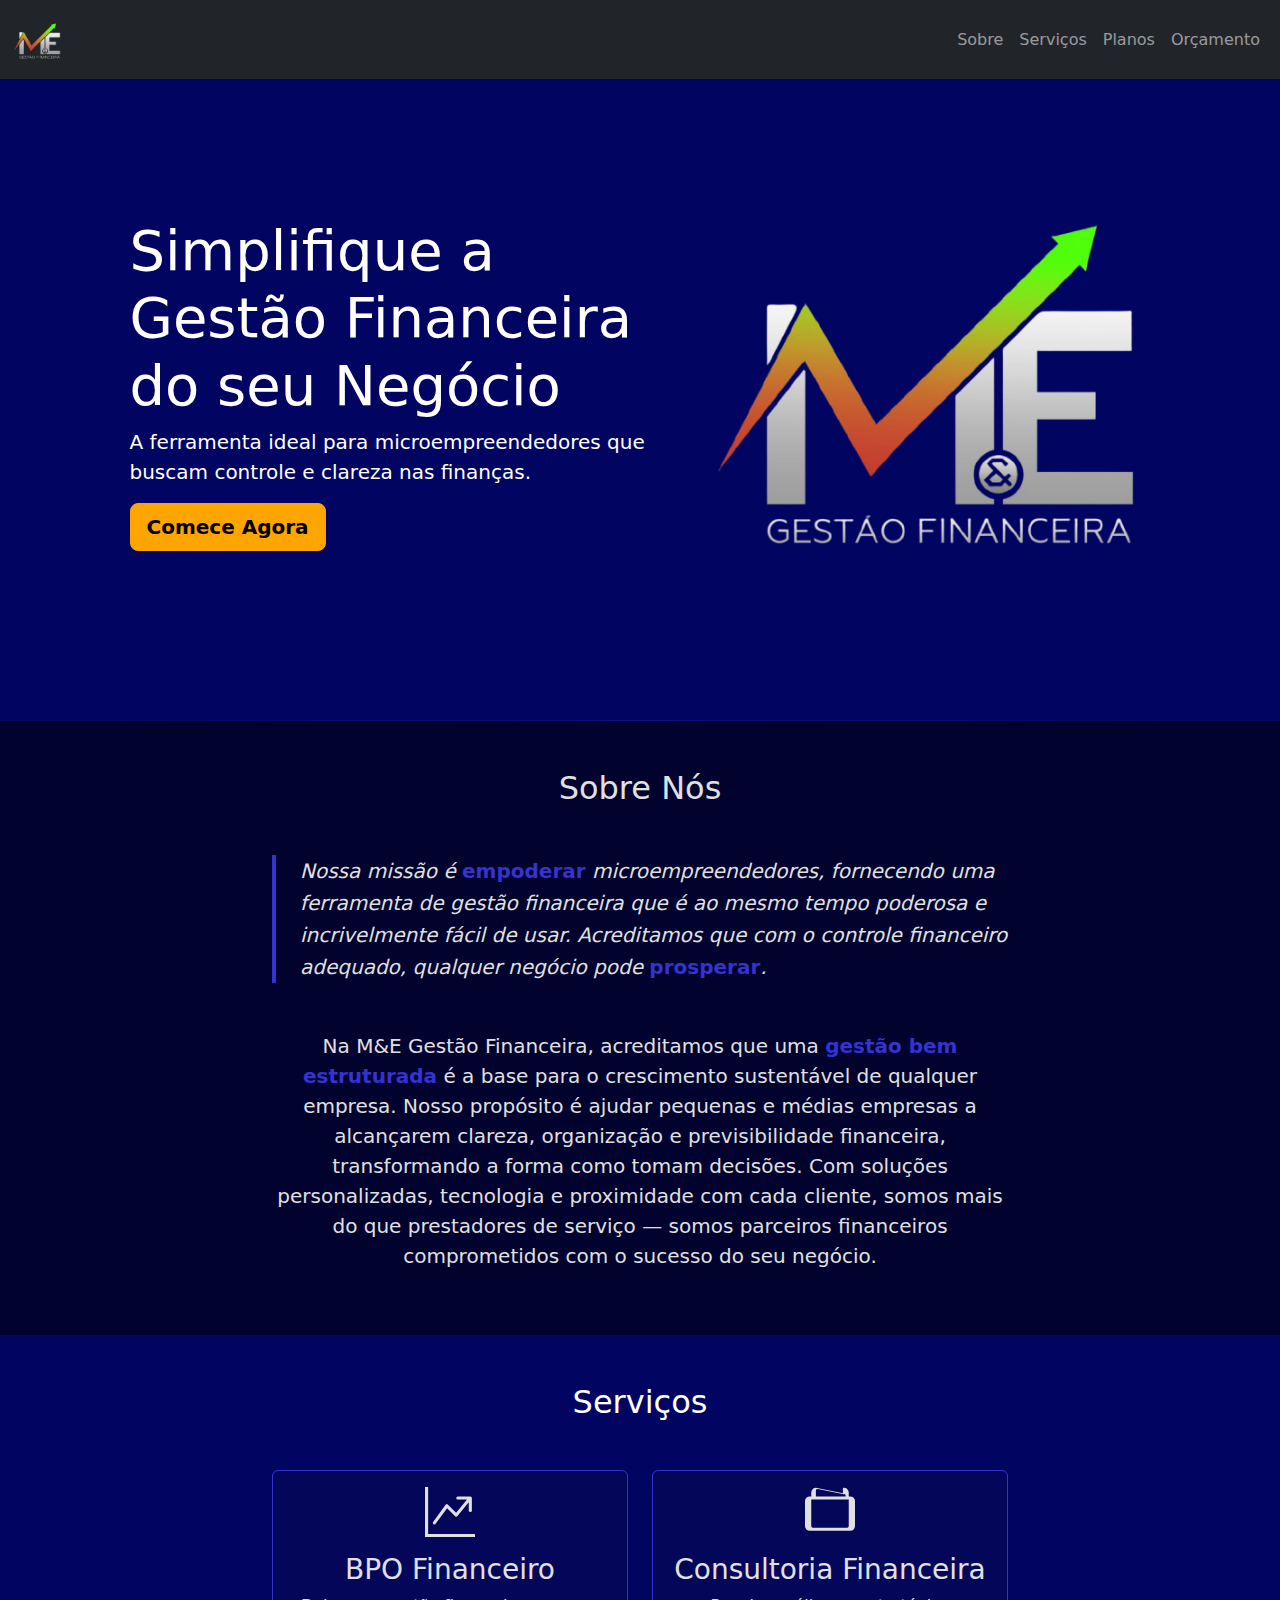
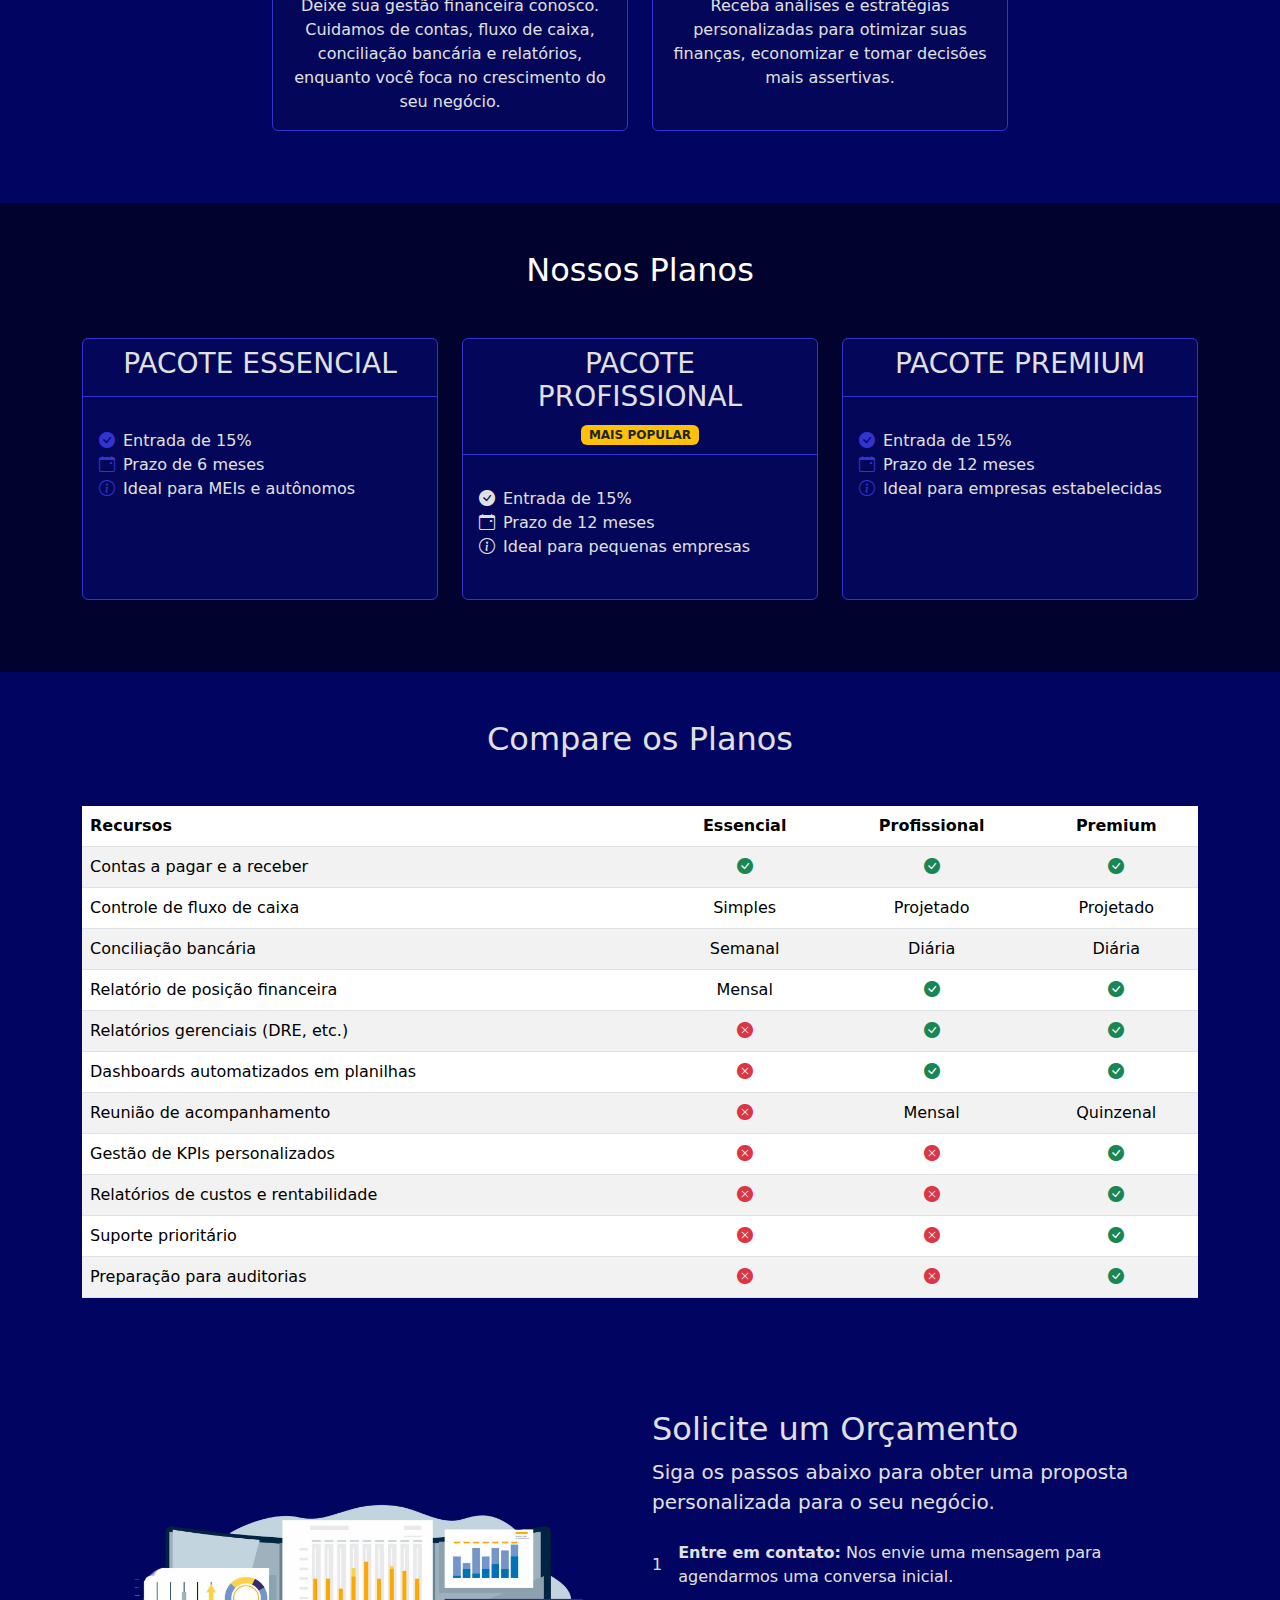
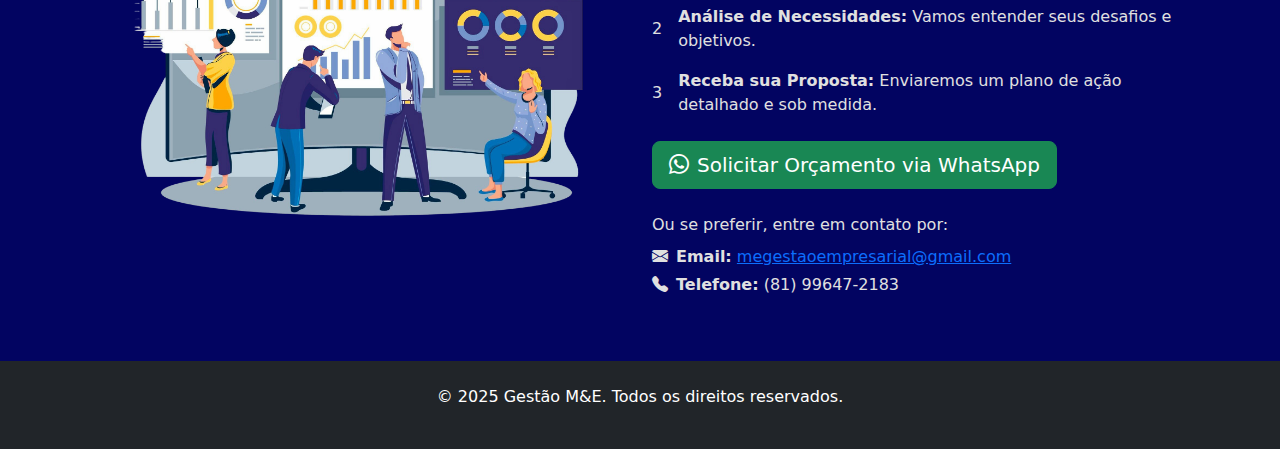
<file: index.html>
<!DOCTYPE html>
<html lang="pt-br">
  <head>
    <meta charset="UTF-8" />
    <meta name="viewport" content="width=device-width, initial-scale=1.0" />
    <title>Gestão Financeira M&E</title>
    <link
      rel="shortcut icon"
      href="./src/logo/WhatsApp_Image_2025-10-05_at_10.01.50-removebg-preview.png"
      type="image/x-icon"
    />
    <link
      href="https://cdn.jsdelivr.net/npm/bootstrap@5.3.3/dist/css/bootstrap.min.css"
      rel="stylesheet"
      integrity="sha384-QWTKZyjpPEjISv5WaRU9OFeRpok6YctnYmDr5pNlyT2bRjXh0JMhjY6hW+ALEwIH"
      crossorigin="anonymous"
    />
    <link
      rel="stylesheet"
      href="https://cdn.jsdelivr.net/npm/bootstrap-icons@1.11.3/font/bootstrap-icons.min.css"
    />
    <link rel="stylesheet" href="style.css" />
  </head>
  <body>
    <nav class="navbar navbar-expand-lg navbar-dark bg-dark fixed-top">
      <div class="container-fluid">
        <a class="navbar-brand" href="#">
          <img
            src="./src/logo/WhatsApp_Image_2025-10-05_at_10.01.50-removebg-preview.png"
            alt="Logo da M&E Gestão Financeira"
            width="50"
            height="50"
            class="d-inline-block align-text-top"
          />
        </a>
        <button
          class="navbar-toggler"
          type="button"
          data-bs-toggle="collapse"
          data-bs-target="#navbarNav"
          aria-controls="navbarNav"
          aria-expanded="false"
          aria-label="Toggle navigation"
        >
          <span class="navbar-toggler-icon"></span>
        </button>
        <div class="collapse navbar-collapse" id="navbarNav">
          <ul class="navbar-nav ms-auto">
            <li class="nav-item">
              <a class="nav-link" href="#about">Sobre</a>
            </li>
            <li class="nav-item">
              <a class="nav-link" href="#features">Serviços</a>
            </li>
            <li class="nav-item">
              <a class="nav-link" href="#pricing">Planos</a>
            </li>
            <li class="nav-item">
              <a class="nav-link" href="#orcamento">Orçamento</a>
            </li>
          </ul>
        </div>
      </div>
    </nav>
    <header class="text-white p-5">
      <div class="container">
        <div class="text-center mb-5"></div>
        <div class="row align-items-center justify-content-center">
          <div class="col-lg-6 text-center text-lg-start mb-4 mb-lg-0">
            <h1 class="display-4">
              Simplifique a Gestão Financeira do seu Negócio
            </h1>
            <p class="lead">
              A ferramenta ideal para microempreendedores que buscam controle e
              clareza nas finanças.
            </p>
            <a href="#orcamento" class="btn btn-accent btn-lg">Comece Agora</a>
          </div>
          <div class="col-lg-5 text-center">
            <img
              src="./src/logo/WhatsApp_Image_2025-10-05_at_10.01.50-removebg-preview.png"
              alt="Empresário analisando painéis com gráficos de crescimento"
              class="img-fluid header-image"
            />
          </div>
        </div>
      </div>
    </header>

    <div class="container"><hr class="section-divider" /></div>

    <section id="about" class="py-5">
      <div class="container">
        <div class="row">
          <div class="col-lg-8 mx-auto text-center">
            <h2 class="mb-5">Sobre Nós</h2>

            <figure class="mb-5">
              <blockquote class="blockquote">
                <p class="mission-statement">
                  Nossa missão é
                  <span class="highlight">empoderar</span> microempreendedores,
                  fornecendo uma ferramenta de gestão financeira que é ao mesmo
                  tempo poderosa e incrivelmente fácil de usar. Acreditamos que
                  com o controle financeiro adequado, qualquer negócio pode
                  <span class="highlight">prosperar</span>.
                </p>
              </blockquote>
            </figure>

            <p class="lead">
              Na M&E Gestão Financeira, acreditamos que uma
              <span class="highlight">gestão bem estruturada</span> é a base
              para o crescimento sustentável de qualquer empresa. Nosso
              propósito é ajudar pequenas e médias empresas a alcançarem
              clareza, organização e previsibilidade financeira, transformando a
              forma como tomam decisões. Com soluções personalizadas, tecnologia
              e proximidade com cada cliente, somos mais do que prestadores de
              serviço — somos parceiros financeiros comprometidos com o sucesso
              do seu negócio.
            </p>
          </div>
        </div>
      </div>
    </section>

    <!-- Features Section -->
    <section id="features" class="py-5 text-white">
      <div class="container">
        <h2 class="text-center mb-5">Serviços</h2>
        <div class="row justify-content-center">
          <div class="col-lg-4 mb-4">
            <div class="card text-center h-100">
              <div class="card-body">
                <svg
                  xmlns="http://www.w3.org/2000/svg"
                  width="50"
                  height="50"
                  fill="currentColor"
                  class="bi bi-graph-up-arrow mb-3"
                  viewBox="0 0 16 16"
                >
                  <path
                    fill-rule="evenodd"
                    d="M0 0h1v15h15v1H0V0Zm10 3.5a.5.5 0 0 1 .5-.5h4a.5.5 0 0 1 .5.5v4a.5.5 0 0 1-1 0V4.9l-3.613 4.417a.5.5 0 0 1-.74.037L7.06 6.767l-3.656 5.027a.5.5 0 0 1-.808-.588l4-5.5a.5.5 0 0 1 .758-.06l2.609 2.61L13.445 4H10.5a.5.5 0 0 1-.5-.5Z"
                  />
                </svg>
                <h3 class="card-title">BPO Financeiro</h3>
                <p class="card-text">
                  Deixe sua gestão financeira conosco. Cuidamos de contas, fluxo
                  de caixa, conciliação bancária e relatórios, enquanto você
                  foca no crescimento do seu negócio.
                </p>
              </div>
            </div>
          </div>
          <div class="col-lg-4 mb-4">
            <div class="card text-center h-100">
              <div class="card-body">
                <svg
                  xmlns="http://www.w3.org/2000/svg"
                  width="50"
                  height="50"
                  fill="currentColor"
                  class="bi bi-wallet2 mb-3"
                  viewBox="0 0 16 16"
                >
                  <path
                    d="M12.136.326A1.5 1.5 0 0 1 14 1.78V3h.5A1.5 1.5 0 0 1 16 4.5v8a1.5 1.5 0 0 1-1.5 1.5h-13A1.5 1.5 0 0 1 0 12.5v-8A1.5 1.5 0 0 1 1.5 3H2V1.78a1.5 1.5 0 0 1 1.864-1.454l8.272 1.654ZM13 3v-.22a.5.5 0 0 0-.622-.484l-8.272-1.654a.5.5 0 0 0-.622.484V3h9.5ZM2 4v8.5a.5.5 0 0 0 .5.5h11a.5.5 0 0 0 .5-.5V4H2Z"
                  />
                </svg>
                <h3 class="card-title">Consultoria Financeira</h3>
                <p class="card-text">
                  Receba análises e estratégias personalizadas para otimizar
                  suas finanças, economizar e tomar decisões mais assertivas.
                </p>
              </div>
            </div>
          </div>
        </div>
      </div>
    </section>

    <!-- Pricing Section -->
    <!-- Pricing Section -->
    <section id="pricing" class="py-5 bg-light">
      <div class="container">
        <h2 class="text-center mb-5">Nossos Planos</h2>
        <div class="row">
          <!-- Pacote Essencial -->
          <div class="col-lg-4 mb-4">
            <div class="card pricing-card text-center h-100">
              <div class="card-header">
                <h3>PACOTE ESSENCIAL</h3>
              </div>
              <div class="card-body d-flex flex-column">
                <ul class="list-unstyled mt-3 mb-4 text-start">
                  <li>
                    <i class="bi bi-check-circle-fill text-primary me-2"></i>Entrada de 15%
                  </li>
                  <li>
                    <i class="bi bi-calendar-event text-primary me-2"></i>Prazo de 6 meses
                  </li>
                   <li>
                    <i class="bi bi-info-circle text-primary me-2"></i>Ideal para MEIs e autônomos
                  </li>
                </ul>
              </div>
            </div>
          </div>
          <!-- Pacote Profissional -->
          <div class="col-lg-4 mb-4">
            <div class="card pricing-card text-center h-100 popular-plan">
              <div class="card-header">
                <h3>PACOTE PROFISSIONAL</h3>
                <span class="badge bg-warning text-dark">MAIS POPULAR</span>
              </div>
              <div class="card-body d-flex flex-column">

                <ul class="list-unstyled mt-3 mb-4 text-start">
                  <li>
                    <i class="bi bi-check-circle-fill me-2"></i>Entrada de 15%
                  </li>
                  <li>
                    <i class="bi bi-calendar-event me-2"></i>Prazo de 12 meses
                  </li>
                  <li>
                    <i class="bi bi-info-circle me-2"></i>Ideal para pequenas empresas
                  </li>
                </ul>
              </div>
            </div>
          </div>
          <!-- Pacote Premium -->
          <div class="col-lg-4 mb-4">
            <div class="card pricing-card text-center h-100">
              <div class="card-header">
                <h3>PACOTE PREMIUM</h3>
              </div>
              <div class="card-body d-flex flex-column">
                <ul class="list-unstyled mt-3 mb-4 text-start">
                  <li>
                    <i class="bi bi-check-circle-fill text-primary me-2"></i>Entrada de 15%
                  </li>
                  <li>
                    <i class="bi bi-calendar-event text-primary me-2"></i>Prazo de 12 meses
                  </li>
                   <li>
                    <i class="bi bi-info-circle text-primary me-2"></i>Ideal para empresas estabelecidas
                  </li>
                </ul>
              </div>
            </div>
          </div>
        </div>
      </div>
    </section>    </div>
      </div>
    </section>

    <!-- Comparison Table Section -->
    <section id="comparison" class="py-5">
        <div class="container">
            <h2 class="text-center mb-5">Compare os Planos</h2>
            <div class="table-responsive">
                <table class="table table-striped text-center comparison-table">
                    <thead>
                        <tr>
                            <th class="text-start">Recursos</th>
                            <th>Essencial</th>
                            <th class="popular-plan-header">Profissional</th>
                            <th>Premium</th>
                        </tr>
                    </thead>
                    <tbody>
                        <tr>
                            <td class="text-start">Contas a pagar e a receber</td>
                            <td><i class="bi bi-check-circle-fill text-success"></i></td>
                            <td><i class="bi bi-check-circle-fill text-success"></i></td>
                            <td><i class="bi bi-check-circle-fill text-success"></i></td>
                        </tr>
                        <tr>
                            <td class="text-start">Controle de fluxo de caixa</td>
                            <td>Simples</td>
                            <td>Projetado</td>
                            <td>Projetado</td>
                        </tr>
                        <tr>
                            <td class="text-start">Conciliação bancária</td>
                            <td>Semanal</td>
                            <td>Diária</td>
                            <td>Diária</td>
                        </tr>
                        <tr>
                            <td class="text-start">Relatório de posição financeira</td>
                            <td>Mensal</td>
                            <td><i class="bi bi-check-circle-fill text-success"></i></td>
                            <td><i class="bi bi-check-circle-fill text-success"></i></td>
                        </tr>
                        <tr>
                            <td class="text-start">Relatórios gerenciais (DRE, etc.)</td>
                            <td><i class="bi bi-x-circle-fill text-danger"></i></td>
                            <td><i class="bi bi-check-circle-fill text-success"></i></td>
                            <td><i class="bi bi-check-circle-fill text-success"></i></td>
                        </tr>
                        <tr>
                            <td class="text-start">Dashboards automatizados em planilhas</td>
                            <td><i class="bi bi-x-circle-fill text-danger"></i></td>
                            <td><i class="bi bi-check-circle-fill text-success"></i></td>
                            <td><i class="bi bi-check-circle-fill text-success"></i></td>
                        </tr>
                        <tr>
                            <td class="text-start">Reunião de acompanhamento</td>
                            <td><i class="bi bi-x-circle-fill text-danger"></i></td>
                            <td>Mensal</td>
                            <td>Quinzenal</td>
                        </tr>
                        <tr>
                            <td class="text-start">Gestão de KPIs personalizados</td>
                            <td><i class="bi bi-x-circle-fill text-danger"></i></td>
                            <td><i class="bi bi-x-circle-fill text-danger"></i></td>
                            <td><i class="bi bi-check-circle-fill text-success"></i></td>
                        </tr>
                        <tr>
                            <td class="text-start">Relatórios de custos e rentabilidade</td>
                            <td><i class="bi bi-x-circle-fill text-danger"></i></td>
                            <td><i class="bi bi-x-circle-fill text-danger"></i></td>
                            <td><i class="bi bi-check-circle-fill text-success"></i></td>
                        </tr>
                        <tr>
                            <td class="text-start">Suporte prioritário</td>
                            <td><i class="bi bi-x-circle-fill text-danger"></i></td>
                            <td><i class="bi bi-x-circle-fill text-danger"></i></td>
                            <td><i class="bi bi-check-circle-fill text-success"></i></td>
                        </tr>
                        <tr>
                            <td class="text-start">Preparação para auditorias</td>
                            <td><i class="bi bi-x-circle-fill text-danger"></i></td>
                            <td><i class="bi bi-x-circle-fill text-danger"></i></td>
                            <td><i class="bi bi-check-circle-fill text-success"></i></td>
                        </tr>
                    </tbody>
                    
                </table>
            </div>
        </div>
    </section>

    <!-- Orçamento Personalizado Section -->
    <!-- Orçamento -->
    <section id="orcamento" class="py-5">
      <div class="container">
        <div class="row align-items-center">
          <div class="col-md-6">
            <img
              src="./src/imagens/pessoas-analisando-graficos-de-crescimento.png"
              alt="Análise de Gráficos"
              class="img-fluid rounded"
            />
          </div>
          <div class="col-md-6">
            <h2 class="text-center text-md-start">Solicite um Orçamento</h2>
            <p class="lead text-center text-md-start">
              Siga os passos abaixo para obter uma proposta personalizada para o
              seu negócio.
            </p>

            <div class="process-steps mt-4">
              <div class="step d-flex align-items-center mb-3">
                <div class="step-number me-3">1</div>
                <div class="step-text">
                  <strong>Entre em contato:</strong> Nos envie uma mensagem para
                  agendarmos uma conversa inicial.
                </div>
              </div>
              <div class="step d-flex align-items-center mb-3">
                <div class="step-number me-3">2</div>
                <div class="step-text">
                  <strong>Análise de Necessidades:</strong> Vamos entender seus
                  desafios e objetivos.
                </div>
              </div>
              <div class="step d-flex align-items-center mb-4">
                <div class="step-number me-3">3</div>
                <div class="step-text">
                  <strong>Receba sua Proposta:</strong> Enviaremos um plano de
                  ação detalhado e sob medida.
                </div>
              </div>
            </div>

            <div class="text-center text-md-start mt-4">
              <a
                href="https://wa.me/5581996472183?text=Olá!%20Gostaria%20de%20solicitar%20um%20orçamento%20personalizado."
                class="btn btn-success btn-lg"
                target="_blank"
              >
                <i class="bi bi-whatsapp me-2"></i>Solicitar Orçamento via
                WhatsApp
              </a>
            </div>

            <div class="contact-info mt-4 text-center text-md-start">
              <p class="mb-2">Ou se preferir, entre em contato por:</p>
              <p class="mb-1">
                <i class="bi bi-envelope-fill me-2"></i><strong>Email:</strong>
                <a href="mailto:contato@gestaome.com"
                  >megestaoempresarial@gmail.com</a
                >
              </p>
              <p>
                <i class="bi bi-telephone-fill me-2"></i
                ><strong>Telefone:</strong> (81) 99647-2183
              </p>
            </div>
          </div>
        </div>
      </div>
    </section>

    <!-- Footer -->
    <footer class="bg-dark text-white text-center p-4">
      <p>&copy; 2025 Gestão M&E. Todos os direitos reservados.</p>
    </footer>
    <script
      src="https://cdn.jsdelivr.net/npm/bootstrap@5.3.3/dist/js/bootstrap.bundle.min.js"
      integrity="sha384-YvpcrYf0tY3lHB60NNkmXc5s9fDVZLESaAA55NDzOxhy9GkcIdslK1eN7N6jIeHz"
      crossorigin="anonymous"
    ></script>
    <!-- Google tag (gtag.js) -->
    <script
      async
      src="https://www.googletagmanager.com/gtag/js?id=AW-17617585993"
    ></script>
    <script>
      window.dataLayer = window.dataLayer || [];
      function gtag() {
        dataLayer.push(arguments);
      }
      gtag("js", new Date());

      gtag("config", "AW-17617585993");
    </script>
  </body>
</html>
</file>
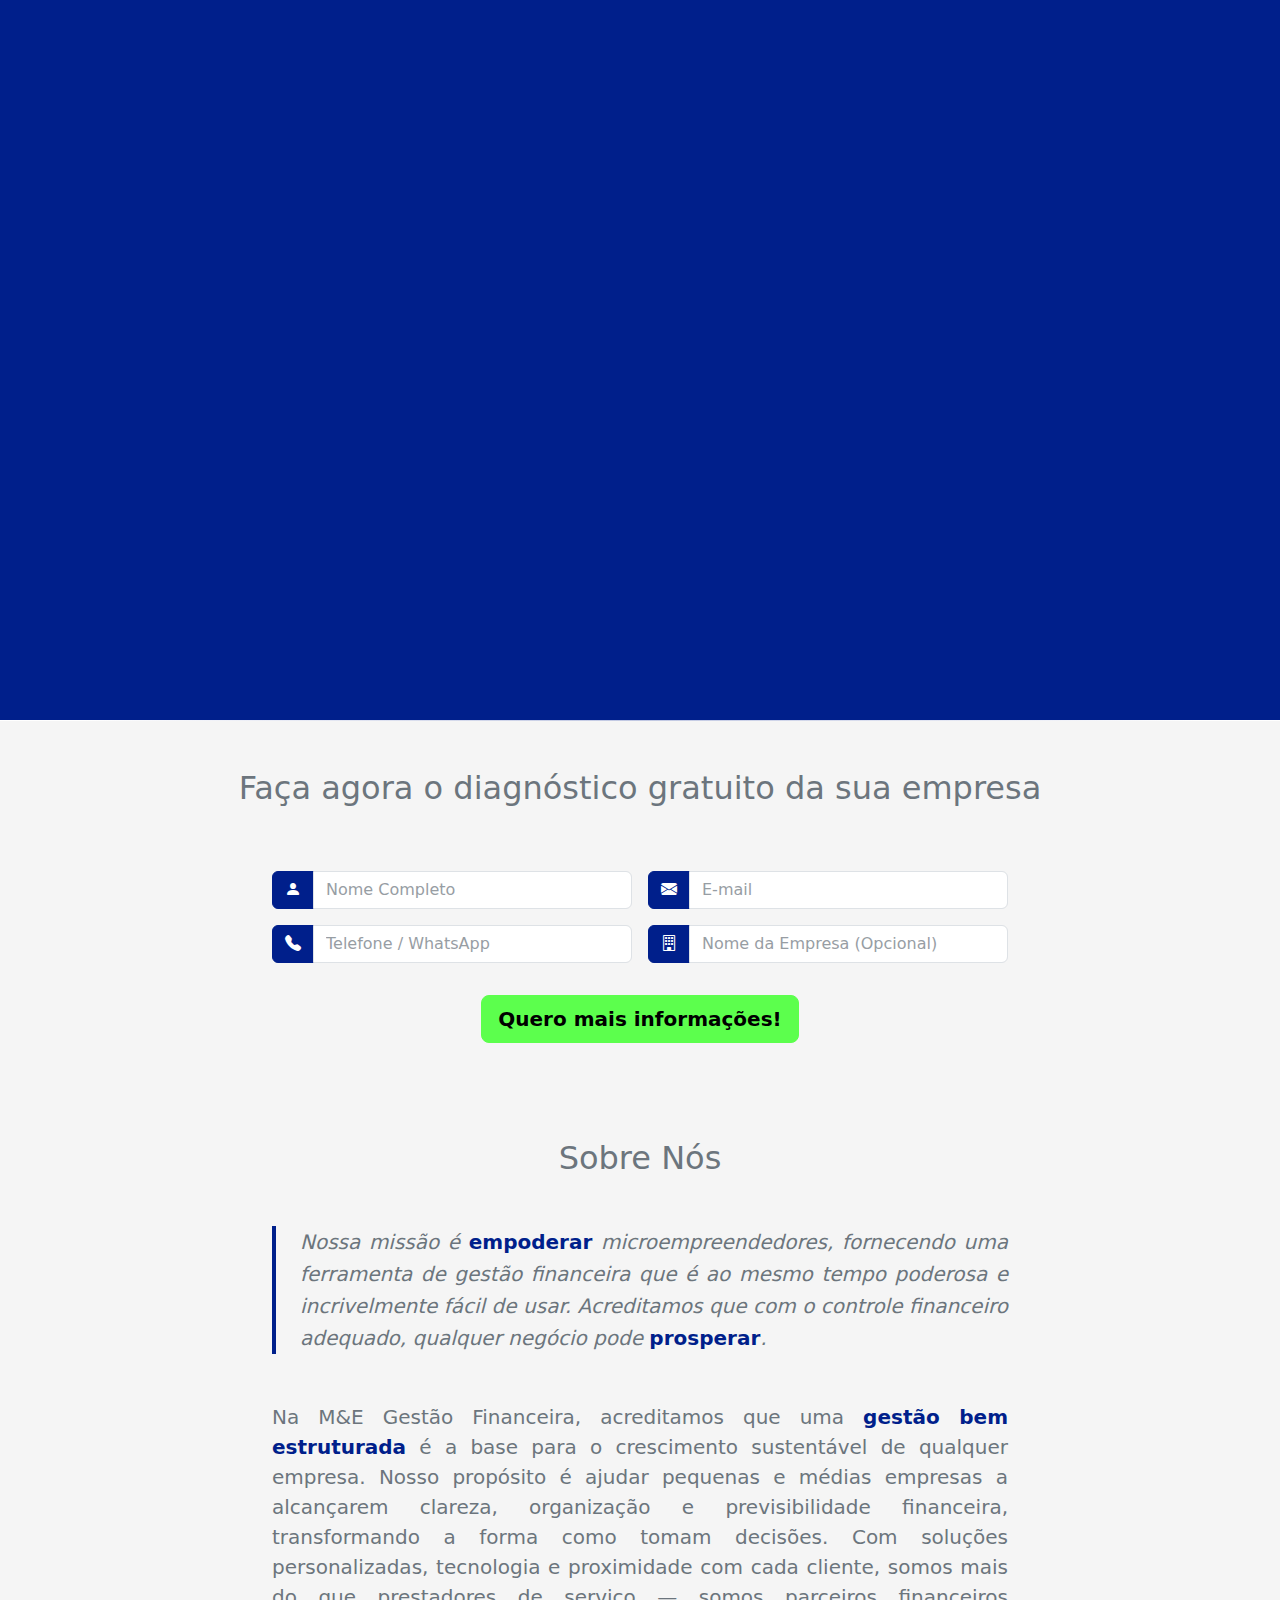
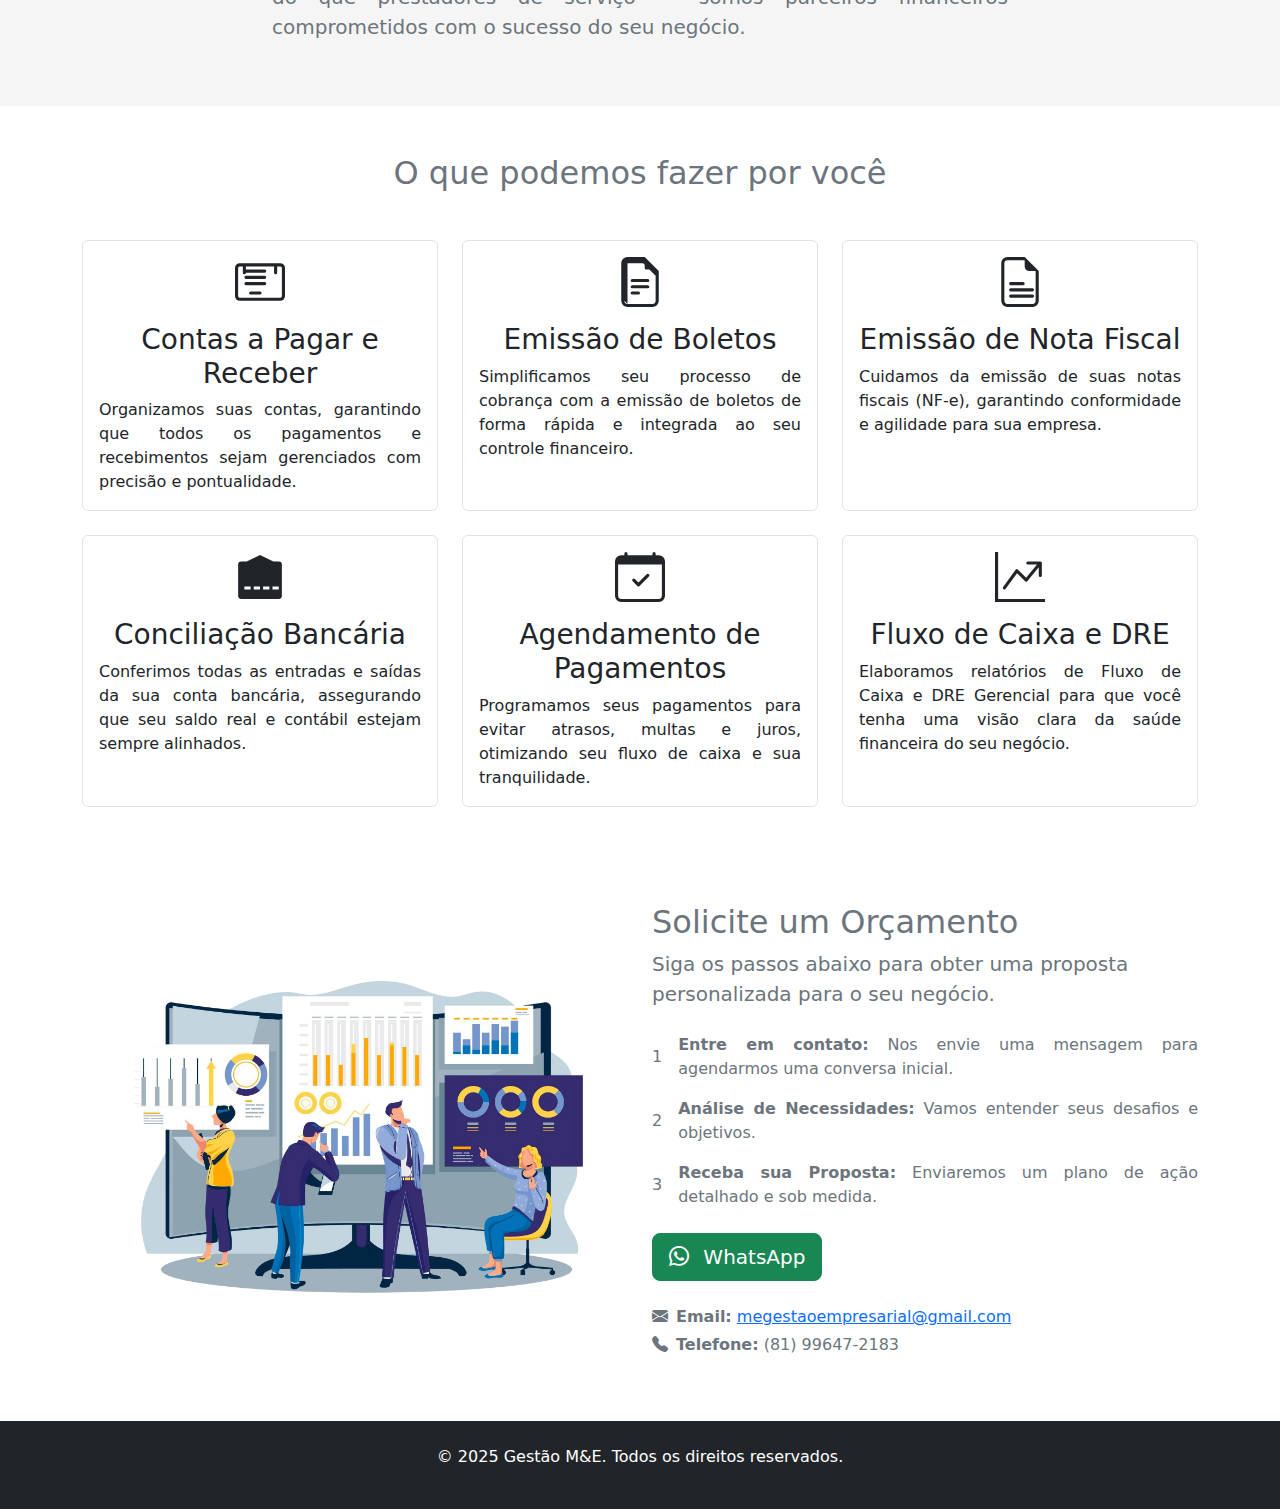
<file: static/index.html>
<!DOCTYPE html>
<html lang="pt-br">
  <head>
    <meta charset="UTF-8" />
    <meta name="viewport" content="width=device-width, initial-scale=1.0" />
    <title>Gestão Financeira M&E</title>
    <meta name="description" content="Simplifique a gestão financeira do seu negócio com a M&E. Oferecemos controle de contas, emissão de boletos, notas fiscais e relatórios completos para microempreendedores." />
    <meta name="keywords" content="gestão financeira, MEI, microempreendedor, controle financeiro, contas a pagar, contas a receber, fluxo de caixa, DRE" />
    <link
      rel="shortcut icon"
      href="./src/logo/WhatsApp_Image_2025-10-05_at_10.01.50-removebg-preview.png"
      type="image/x-icon"
    />
    <link
      href="https://cdn.jsdelivr.net/npm/bootstrap@5.3.3/dist/css/bootstrap.min.css"
      rel="stylesheet"
      integrity="sha384-QWTKZyjpPEjISv5WaRU9OFeRpok6YctnYmDr5pNlyT2bRjXh0JMhjY6hW+ALEwIH"
      crossorigin="anonymous"
    />
    <link
      rel="stylesheet"
      href="https://cdn.jsdelivr.net/npm/bootstrap-icons@1.11.3/font/bootstrap-icons.min.css"
    />
    <link rel="stylesheet" href="style.css" />
    <!-- Google tag (gtag.js) -->
    <script
      async
      src="https://www.googletagmanager.com/gtag/js?id=AW-17617585993"
    ></script>
    <script>
      window.dataLayer = window.dataLayer || [];
      function gtag() {
        dataLayer.push(arguments);
      }
      gtag("js", new Date());

      gtag("config", "AW-17617585993");
    </script>
  </head>
  <body>
    <header class="p-5">
      <div class="container">
        <div class="text-center mb-5"></div>
        <div class="row align-items-center justify-content-center">
          <div class="col-lg-6 text-center text-lg-start mb-4 mb-lg-0">
            <h1 class="display-4">
              Simplifique a Gestão Financeira do seu Negócio
            </h1>
            <p class="lead">
              A ferramenta ideal para microempreendedores que buscam controle e
              clareza nas finanças.
            </p>
          </div>
          <div class="col-lg-5 text-center">
            <img
              src="./src/logo/WhatsApp_Image_2025-10-05_at_10.01.50-removebg-preview.png"
              alt="Empresário analisando painéis com gráficos de crescimento"
              class="img-fluid header-image"
            />
          </div>
        </div>
      </div>
    </header>

    <main>
      <div class="container"><hr class="section-divider" /></div>

    <section id="contact-form" class="py-5">
      <div class="container">
        <h2 class="text-center mb-5">
          Faça agora o diagnóstico gratuito da sua empresa
        </h2>
        <div class="row justify-content-center">
          <div class="col-lg-8">
            <!-- Form Feedback Area -->
            <div id="form-feedback" class="mb-3"></div>

            <form id="whatsapp-form">
              <div class="row g-3">
                <!-- Nome -->
                <div class="col-md-6">
                  <div class="input-group">
                    <span class="input-group-text"><i class="bi bi-person-fill"></i></span>
                    <input type="text" class="form-control" id="nome" placeholder="Nome Completo" required />
                  </div>
                </div>
                <!-- Email -->
                <div class="col-md-6">
                  <div class="input-group">
                    <span class="input-group-text"><i class="bi bi-envelope-fill"></i></span>
                    <input type="email" class="form-control" id="email" placeholder="E-mail" required />
                  </div>
                </div>
                <!-- Telefone -->
                <div class="col-md-6">
                  <div class="input-group">
                    <span class="input-group-text"><i class="bi bi-telephone-fill"></i></span>
                    <input type="tel" class="form-control" id="telefone" placeholder="Telefone / WhatsApp" required />
                  </div>
                </div>
                <!-- Nome da Empresa -->
                <div class="col-md-6">
                  <div class="input-group">
                    <span class="input-group-text"><i class="bi bi-building"></i></span>
                    <input type="text" class="form-control" id="empresa" placeholder="Nome da Empresa (Opcional)" />
                  </div>
                </div>
                <!-- Submit Button -->
                <div class="col-12 text-center">
                  <button type="submit" class="btn btn-success btn-lg mt-3">
                    Quero mais informações!
                  </button>
                </div>
              </div>
            </form>
          </div>
        </div>
      </div>
    </section>
    <section id="about" class="py-5">
      <div class="container">
        <div class="row">
          <div class="col-lg-8 mx-auto text-center">
            <h2 class="mb-5">Sobre Nós</h2>

            <figure class="mb-5">
              <blockquote class="blockquote">
                <p class="mission-statement">
                  Nossa missão é
                  <span class="highlight">empoderar</span> microempreendedores,
                  fornecendo uma ferramenta de gestão financeira que é ao mesmo
                  tempo poderosa e incrivelmente fácil de usar. Acreditamos que
                  com o controle financeiro adequado, qualquer negócio pode
                  <span class="highlight">prosperar</span>.
                </p>
              </blockquote>
            </figure>

            <p class="lead">
              Na M&E Gestão Financeira, acreditamos que uma
              <span class="highlight">gestão bem estruturada</span> é a base
              para o crescimento sustentável de qualquer empresa. Nosso
              propósito é ajudar pequenas e médias empresas a alcançarem
              clareza, organização e previsibilidade financeira, transformando a
              forma como tomam decisões. Com soluções personalizadas, tecnologia
              e proximidade com cada cliente, somos mais do que prestadores de
              serviço — somos parceiros financeiros comprometidos com o sucesso
              do seu negócio.
            </p>
          </div>
        </div>
      </div>
    </section>

        <!-- Features Section -->
        <section id="features" class="py-5">
          <div class="container">
            <h2 class="text-center mb-5">O que podemos fazer por você</h2>
            <div class="row justify-content-center g-4">
              <!-- Card 1 -->
              <div class="col-lg-4 col-md-6">
                <div class="card text-center h-100">
                  <div class="card-body d-flex flex-column">
                    <svg xmlns="http://www.w3.org/2000/svg" width="50" height="50" fill="currentColor" class="bi bi-receipt-cutoff mb-3 mx-auto" viewBox="0 0 16 16">
                    <title>Ícone de Recibo</title>
                    <path d="M3 4.5a.5.5 0 0 1 .5-.5h6a.5.5 0 1 1 0 1h-6a.5.5 0 0 1-.5-.5zm0 2a.5.5 0 0 1 .5-.5h6a.5.5 0 1 1 0 1h-6a.5.5 0 0 1-.5-.5zm0 2a.5.5 0 0 1 .5-.5h6a.5.5 0 1 1 0 1h-6a.5.5 0 0 1-.5-.5zm1.5 3a.5.5 0 0 1 .5-.5h3a.5.5 0 0 1 0 1h-3a.5.5 0 0 1-.5-.5z"/><path d="M1.5 2A1.5 1.5 0 0 0 0 3.5v9A1.5 1.5 0 0 0 1.5 14h13a1.5 1.5 0 0 0 1.5-1.5v-9A1.5 1.5 0 0 0 14.5 2h-13zM1 3.5a.5.5 0 0 1 .5-.5h13a.5.5 0 0 1 .5.5v9a.5.5 0 0 1-.5.5h-13a.5.5 0 0 1-.5-.5v-9z"/>
                    <path d="M13 2.5a.5.5 0 0 1 .5.5v2a.5.5 0 0 1-1 0v-2a.5.5 0 0 1 .5-.5zm-10 0a.5.5 0 0 1 .5.5v2a.5.5 0 0 1-1 0v-2a.5.5 0 0 1 .5-.5z"/>
                    </svg>
                    <h3 class="card-title">Contas a Pagar e Receber</h3>
                    <p class="card-text">Organizamos suas contas, garantindo que todos os pagamentos e recebimentos sejam gerenciados com precisão e pontualidade.</p>
                  </div>
                </div>
              </div>
              <!-- Card 2 -->
              <div class="col-lg-4 col-md-6">
                <div class="card text-center h-100">
                  <div class="card-body d-flex flex-column">
                    <svg xmlns="http://www.w3.org/2000/svg" width="50" height="50" fill="currentColor" class="bi bi-file-earmark-text mb-3 mx-auto" viewBox="0 0 16 16">
                    <title>Ícone de Documento</title>
                    <path d="M5.5 7a.5.5 0 0 0 0 1h5a.5.5 0 0 0 0-1h-5zM5 9.5a.5.5 0 0 1 .5-.5h5a.5.5 0 0 1 0 1h-5a.5.5 0 0 1-.5-.5zm0 2a.5.5 0 0 1 .5-.5h2a.5.5 0 0 1 0 1h-2a.5.5 0 0 1-.5-.5z"/><path d="M9.5 0H4a2 2 0 0 0-2 2v12a2 2 0 0 0 2 2h8a2 2 0 0 0 2-2V4.5L9.5 0zm0 1v2.5a.5.5 0 0 0 .5.5h2.5L9.5 1zM4 15V2h5l4 4v8a1 1 0 0 1-1 1H4a1 1 0 0 1-1-1z"/>
                    </svg>
                    <h3 class="card-title">Emissão de Boletos</h3>
                    <p class="card-text">Simplificamos seu processo de cobrança com a emissão de boletos de forma rápida e integrada ao seu controle financeiro.</p>
                  </div>
                </div>
              </div>
              <!-- Card 3 -->
              <div class="col-lg-4 col-md-6">
                <div class="card text-center h-100">
                  <div class="card-body d-flex flex-column">
                    <svg xmlns="http://www.w3.org/2000/svg" width="50" height="50" fill="currentColor" class="bi bi-file-earmark-richtext mb-3 mx-auto" viewBox="0 0 16 16">
                    <title>Ícone de Documento com Texto</title>
                    <path d="M14 4.5V14a2 2 0 0 1-2 2H4a2 2 0 0 1-2-2V2a2 2 0 0 1 2-2h5.5L14 4.5zm-3 0A1.5 1.5 0 0 1 9.5 3V1H4a1 1 0 0 0-1 1v12a1 1 0 0 0 1 1h8a1 1 0 0 0 1-1V4.5h-2z"/><path d="M4.5 12.5a.5.5 0 0 1 .5-.5h7a.5.5 0 0 1 0 1h-7a.5.5 0 0 1-.5-.5zm0-2a.5.5 0 0 1 .5-.5h7a.5.5 0 0 1 0 1h-7a.5.5 0 0 1-.5-.5zm0-2a.5.5 0 0 1 .5-.5h4a.5.5 0 0 1 0 1h-4a.5.5 0 0 1-.5-.5z"/>
                    </svg>
                    <h3 class="card-title">Emissão de Nota Fiscal</h3>
                    <p class="card-text">Cuidamos da emissão de suas notas fiscais (NF-e), garantindo conformidade e agilidade para sua empresa.</p>
                  </div>
                </div>
              </div>
              <!-- Card 4 -->
              <div class="col-lg-4 col-md-6">
                <div class="card text-center h-100">
                  <div class="card-body d-flex flex-column">
                    <svg xmlns="http://www.w3.org/2000/svg" width="50" height="50" fill="currentColor" class="bi bi-bank mb-3 mx-auto" viewBox="0 0 16 16">
                    <title>Ícone de Banco</title>
                    <path d="M8 .95 1.75 4h12.5L8 .95zM1 5v1h14V5H1zm0 3v1h14V8H1zm13 3v1h-2v-1h2zm-3 0v1h-2v-1h2zm-3 0v1h-2v-1h2zm-3 0v1h-2v-1h2zM1 13v1h14v-1H1zM15 4a1 1 0 0 0-1-1H2a1 1 0 0 0-1 1v10a1 1 0 0 0 1 1h12a1 1 0 0 0 1-1V4z"/>
                    </svg>
                    <h3 class="card-title">Conciliação Bancária</h3>
                    <p class="card-text">Conferimos todas as entradas e saídas da sua conta bancária, assegurando que seu saldo real e contábil estejam sempre alinhados.</p>
                  </div>
                </div>
              </div>
              <!-- Card 5 -->
              <div class="col-lg-4 col-md-6">
                <div class="card text-center h-100">
                  <div class="card-body d-flex flex-column">
                    <svg xmlns="http://www.w3.org/2000/svg" width="50" height="50" fill="currentColor" class="bi bi-calendar-check mb-3 mx-auto" viewBox="0 0 16 16">
                    <title>Ícone de Calendário com Check</title>
                    <path d="M10.854 7.146a.5.5 0 0 1 0 .708l-3 3a.5.5 0 0 1-.708 0l-1.5-1.5a.5.5 0 1 1 .708-.708L7.5 9.793l2.646-2.647a.5.5 0 0 1 .708 0z"/><path d="M3.5 0a.5.5 0 0 1 .5.5V1h8V.5a.5.5 0 0 1 1 0V1h1a2 2 0 0 1 2 2v11a2 2 0 0 1-2 2H2a2 2 0 0 1-2-2V3a2 2 0 0 1 2-2h1V.5a.5.5 0 0 1 .5-.5zM1 4v10a1 1 0 0 0 1 1h12a1 1 0 0 0 1-1V4H1z"/>
                    </svg>
                    <h3 class="card-title">Agendamento de Pagamentos</h3>
                    <p class="card-text">Programamos seus pagamentos para evitar atrasos, multas e juros, otimizando seu fluxo de caixa e sua tranquilidade.</p>
                  </div>
                </div>
              </div>
              <!-- Card 6 -->
              <div class="col-lg-4 col-md-6">
                <div class="card text-center h-100">
                  <div class="card-body d-flex flex-column">
                    <svg xmlns="http://www.w3.org/2000/svg" width="50" height="50" fill="currentColor" class="bi bi-graph-up-arrow mb-3 mx-auto" viewBox="0 0 16 16">
                    <title>Ícone de Gráfico com Seta para Cima</title>
                    <path fill-rule="evenodd" d="M0 0h1v15h15v1H0V0Zm10 3.5a.5.5 0 0 1 .5-.5h4a.5.5 0 0 1 .5.5v4a.5.5 0 0 1-1 0V4.9l-3.613 4.417a.5.5 0 0 1-.74.037L7.06 6.767l-3.656 5.027a.5.5 0 0 1-.808-.588l4-5.5a.5.5 0 0 1 .758-.06l2.609 2.61L13.445 4H10.5a.5.5 0 0 1-.5-.5Z"/>
                    </svg>
                    <h3 class="card-title">Fluxo de Caixa e DRE</h3>
                    <p class="card-text">Elaboramos relatórios de Fluxo de Caixa e DRE Gerencial para que você tenha uma visão clara da saúde financeira do seu negócio.</p>
                  </div>
                </div>
              </div>
            </div>
          </div>
        </section>    <!-- Orçamento Personalizado Section -->
    <!-- Orçamento -->
    <section id="orcamento" class="py-5">
      <div class="container">
        <div class="row align-items-center">
          <div class="col-md-6">
            <img
              src="./src/imagens/pessoas-analisando-graficos-de-crescimento.png"
              alt="Duas pessoas em um ambiente de escritório colaborando e analisando gráficos de crescimento em um monitor."
              class="img-fluid rounded"
            />
          </div>
          <div class="col-md-6">
            <h2 class="text-center text-md-start">Solicite um Orçamento</h2>
            <p class="lead text-center text-md-start">
              Siga os passos abaixo para obter uma proposta personalizada para o
              seu negócio.
            </p>

            <div class="process-steps mt-4">
              <div class="step d-flex align-items-center mb-3">
                <div class="step-number me-3">1</div>
                <div class="step-text">
                  <strong>Entre em contato:</strong> Nos envie uma mensagem para
                  agendarmos uma conversa inicial.
                </div>
              </div>
              <div class="step d-flex align-items-center mb-3">
                <div class="step-number me-3">2</div>
                <div class="step-text">
                  <strong>Análise de Necessidades:</strong> Vamos entender seus
                  desafios e objetivos.
                </div>
              </div>
              <div class="step d-flex align-items-center mb-4">
                <div class="step-number me-3">3</div>
                <div class="step-text">
                  <strong>Receba sua Proposta:</strong> Enviaremos um plano de
                  ação detalhado e sob medida.
                </div>
              </div>
            </div>
            <div class="text-center text-md-start mt-4">
              <a
                href="https://wa.me/5581996472183?text=Olá!%20Gostaria%20de%20solicitar%20um%20orçamento%20personalizado."
                class="btn btn-success btn-lg"
                target="_blank"
              >
                <i class="bi bi-whatsapp me-2"></i>
                WhatsApp
              </a>
            </div>

            <div class="contact-info mt-4 text-center text-md-start">
              <p class="mb-1">
                <i class="bi bi-envelope-fill me-2"></i><strong>Email:</strong>
                <a href="mailto:contato@gestaome.com"
                  >megestaoempresarial@gmail.com</a
                >
              </p>
              <p>
                <i class="bi bi-telephone-fill me-2"></i
                ><strong>Telefone:</strong> (81) 99647-2183
              </p>
            </div>
          </div>
        </div>
      </div>
    </section>
    </main>

    <!-- Footer -->
    <footer class="bg-dark text-white text-center p-4">
      <p>&copy; 2025 Gestão M&E. Todos os direitos reservados.</p>
    </footer>

    <script
      src="https://cdn.jsdelivr.net/npm/bootstrap@5.3.3/dist/js/bootstrap.bundle.min.js"
      integrity="sha384-YvpcrYf0tY3lHB60NNkmXc5s9fDVZLESaAA55NDzOxhy9GkcIdslK1eN7N6jIeHz"
      crossorigin="anonymous"
    ></script>
    <script src="app.js" defer></script>
  </body>
</html>
</file>
<file: style.css>
:root {
  --cor-fundo-pagina: #020461;       /* Azul Escuro */
  --cor-fundo-secao: #01022E;        /* Azul Super Escuro */
  --cor-destaque-principal: #3533cd; /* Azul Claro */
  --cor-destaque-accent: #FFA500;    /* Laranja */
  --cor-texto-principal: #FFFFFF;    /* Branco */
  --cor-texto-secundario: #E0E0E0;   /* Cinza Claro */
}

*{
    padding: 0;
    margin: 0;
}

header {
  min-height: 80vh;
  display: flex;
  align-items: center;
}

body{
    background-color: var(--cor-fundo-pagina);
    color: var(--cor-texto-secundario);
}

/* ACCENT BUTTON */
.btn-accent {
    background-color: var(--cor-destaque-accent);
    border-color: var(--cor-destaque-accent);
    color: #000;
    font-weight: bold;
}
.btn-accent:hover {
    background-color: var(--cor-destaque-accent);
    border-color: var(--cor-destaque-accent);
    color: #000;
    opacity: 0.9;
}


/* BOOTSTRAP OVERRIDES */
.btn-primary {
    background-color: var(--cor-destaque-principal);
    border-color: var(--cor-destaque-principal);
    color: var(--cor-texto-principal);
}

.btn-primary:hover {
    opacity: 0.9;
    background-color: var(--cor-destaque-principal);
    border-color: var(--cor-destaque-principal);
    color: var(--cor-texto-principal);
}

.btn-light {
    background-color: #f8f9fa;
    border-color: #f8f9fa;
    color: #000;
}

.btn-outline-primary {
  color: var(--cor-destaque-principal);
  border-color: var(--cor-destaque-principal);
}

.btn-outline-primary:hover {
  color: var(--cor-texto-principal);
  background-color: var(--cor-destaque-principal);
  border-color: var(--cor-destaque-principal);
}

.text-primary {
  color: var(--cor-destaque-principal) !important;
}

.border-primary {
  border-color: var(--cor-destaque-principal) !important;
}

.bg-primary {
  background-color: var(--cor-destaque-principal) !important;
  color: var(--cor-texto-principal) !important;
}

.header-image {
  aspect-ratio: 1 / 1;
  object-fit: cover;

}

.section-divider {
  border: 0;
  height: 1px;
  background-image: linear-gradient(to right, rgba(255, 255, 255, 0), var(--cor-destaque-principal), rgba(255, 255, 255, 0));
  margin: 0;
}

#features .card {
    background-color: #04065A; /* Slightly lighter than background */
    color: var(--cor-texto-secundario);
    border: 1px solid var(--cor-destaque-principal);
}

#pricing.bg-light {
  background-color: var(--cor-fundo-secao) !important;
  color: var(--cor-texto-principal);
}

#pricing .card {
    background-color: #04065A; /* Slightly lighter than background */
    color: var(--cor-texto-secundario);
    border: 1px solid var(--cor-destaque-principal);
    transition: transform 0.3s;
}

#pricing .card:hover {
    transform: translateY(-10px);
}

#pricing .card-header {
  background-color: transparent;
  border-bottom: 1px solid var(--cor-destaque-principal);
}

#pricing .border-primary .card-header {
  background-color: var(--cor-destaque-principal);
  color: var(--cor-texto-principal);
  border-bottom: 1px solid var(--cor-destaque-principal);
}

/* About Section Styles */
#about {
  background-color: var(--cor-fundo-secao);
}

#about .blockquote {
  border-left: 4px solid var(--cor-destaque-principal);
  padding-left: 1.5rem;
  text-align: left;
  font-style: italic;
}

#about .mission-statement {
  font-size: 1.25rem;
  line-height: 1.6;
}

#about .highlight {
  color: var(--cor-destaque-principal);
  font-weight: 600;
  font-style: normal;
}
</file>
<file: static/style.css>
:root {
  --cor-principal: #001f8b;          /* Azul Corporativo */
  --cor-principal-escuro: #001663;    /* Azul Escuro */
  --cor-destaque: #5cff4d;           /* Verde Crescimento */
  --cor-alerta: #e16b2f;             /* Laranja Alerta */
  --cor-fundo-claro: #f5f5f5;        /* Cinza Claro */
  --cor-texto-claro: #ffffff;         /* Branco Puro */
  --cor-texto-escuro: #212529;       /* Cinza Escuro (padrão) */

  /* --- Mapeamento para o tema existente --- */
  --cor-fundo-pagina: var(--cor-texto-claro);
  --cor-fundo-secao: var(--cor-fundo-claro);
  --cor-destaque-principal: var(--cor-principal);
  --cor-destaque-accent: var(--cor-destaque);
  --cor-texto-principal: var(--cor-texto-escuro);
  --cor-texto-secundario: #6c757d;   /* Cinza Médio */
  --cor-bordas: #dee2e6;             /* Cinza Bootstrap para consistência */
}

*{
    padding: 0;
    margin: 0;
}

header {
  min-height: 80vh;
  display: flex;
  align-items: center;
  color: var(--cor-texto-claro);
  background-color: var(--cor-principal);
}

body{
    background-color: var(--cor-fundo-pagina);
    color: var(--cor-texto-secundario);
}

/* ACCENT BUTTON */
.btn-accent {
    background-color: var(--cor-destaque-accent);
    border-color: var(--cor-destaque-accent);
    color: #000;
    font-weight: bold;
}
.btn-accent:hover {
    background-color: var(--cor-destaque-accent);
    border-color: var(--cor-destaque-accent);
    color: #000;
    opacity: 0.9;
}


/* BOOTSTRAP OVERRIDES */
.btn-primary {
    background-color: var(--cor-destaque-principal);
    border-color: var(--cor-destaque-principal);
    color: #FFFFFF; /* Texto do botão principal branco */
}

.btn-primary:hover {
    opacity: 0.9;
    background-color: var(--cor-destaque-principal);
    border-color: var(--cor-destaque-principal);
    color: #FFFFFF;
}

.btn-light {
    background-color: #f8f9fa;
    border-color: #f8f9fa;
    color: #000;
}

.btn-outline-primary {
  color: var(--cor-destaque-principal);
  border-color: var(--cor-destaque-principal);
}

.btn-outline-primary:hover {
  color: #FFFFFF;
  background-color: var(--cor-destaque-principal);
  border-color: var(--cor-destaque-principal);
}

.text-primary {
  color: var(--cor-destaque-principal) !important;
}

.border-primary {
  border-color: var(--cor-destaque-principal) !important;
}

.bg-primary {
  background-color: var(--cor-destaque-principal) !important;
  color: #FFFFFF !important;
}

.header-image {
  aspect-ratio: 1 / 1;
  object-fit: cover;

}

.section-divider {
  border: 0;
  height: 1px;
  background-image: linear-gradient(to right, rgba(0, 0, 0, 0), var(--cor-destaque-principal), rgba(0, 0, 0, 0));
  margin: 0;
}

#features .card {
    background-color: var(--cor-fundo-pagina);
    color: var(--cor-texto-principal);
    border: 1px solid var(--cor-bordas);
}

#pricing.bg-light {
  background-color: var(--cor-fundo-secao) !important;
  color: var(--cor-texto-principal);
}

#pricing .card {
    background-color: var(--cor-fundo-pagina);
    color: var(--cor-texto-principal);
    border: 1px solid var(--cor-bordas);
    transition: transform 0.3s;
}

#pricing .card .card-body {
    justify-content: center;
}

#pricing .card:hover {
    transform: translateY(-10px);
}

#pricing .card-header {
  background-color: transparent;
  border-bottom: 1px solid var(--cor-bordas);
}

#pricing .border-primary .card-header {
  background-color: var(--cor-destaque-principal);
  color: #FFFFFF;
  border-bottom: 1px solid var(--cor-destaque-principal);
}

/* About Section Styles */
#about {
  background-color: var(--cor-fundo-secao);
}

#about .blockquote {
  border-left: 4px solid var(--cor-destaque-principal);
  padding-left: 1.5rem;
  text-align: left;
  font-style: italic;
}

#about .mission-statement {
  font-size: 1.25rem;
  line-height: 1.6;
}

#about .highlight {
  color: var(--cor-destaque-principal);
  font-weight: 600;
  font-style: normal;
}

/* Pricing Table Styles - V4 (Unified Background) */
#pricing .table {
    background-color: var(--cor-fundo-pagina);
    border: 1px solid var(--cor-bordas);
    border-radius: .5rem;
    overflow: hidden;
}

#pricing .table thead th {
    background-color: transparent;
    border-bottom: 2px solid var(--cor-destaque-principal);
    color: var(--cor-texto-principal);
}

#pricing .table th,
#pricing .table td {
    border-color: var(--cor-bordas);
    padding: 1rem 0.75rem;
    vertical-align: middle;
    background-color: transparent;
}

#pricing .table tbody th {
    color: var(--cor-texto-principal);
    font-weight: 500;
}

#pricing .table .highlight-plan {
    background-color: var(--cor-fundo-secao);
}

#pricing thead .highlight-plan {
    border-top: 3px solid var(--cor-destaque-accent);
    border-bottom-width: 3px;
}

#pricing .table-striped tbody tr:nth-of-type(odd):not(.table-dark) {
    background-color: var(--cor-fundo-secao);
}

#pricing .table tfoot {
    border-top: 2px solid var(--cor-destaque-principal);
}

#pricing .table tfoot td, #pricing .table tfoot th {
  border: none;
  padding-top: 1.5rem;
}

#pricing .table .bi {
  font-size: 1.3rem;
  vertical-align: middle;
}

/* Comparison Table */
#comparison {
    background-color: var(--cor-fundo-secao);
}

.comparison-table {
    background-color: var(--cor-fundo-pagina);
    border-radius: .75rem;
    overflow: hidden;
    border: 1px solid var(--cor-bordas);
}

.comparison-table thead {
    background-color: var(--cor-fundo-secao);
}

.comparison-table th {
    padding: 1.5rem 1rem;
    font-weight: bold;
    border: none;
}

.comparison-table td {
    padding: 1rem;
    vertical-align: middle;
    border-top: 1px solid var(--cor-bordas);

}

.comparison-table tbody tr:nth-of-type(odd) {
    background-color: var(--cor-fundo-secao);
}

.comparison-table .popular-plan-header {
    background-color: var(--cor-destaque-accent);
    color: #000;
}

.comparison-table .bi {
    font-size: 1.5rem;
}

.comparison-table tfoot td {
    padding-top: 2rem;
    border: none;
}
/* WhatsApp Button Hover Effect */
#orcamento .btn-success {
    transition: transform 0.2s ease-out, box-shadow 0.2s ease-out;
}

#orcamento .btn-success:hover {
    transform: translateY(-4px);
    box-shadow: 0 8px 15px rgba(0, 0, 0, 0.2);
}

/* Contact Form Section */
#contact-form {
  background-color: var(--cor-fundo-secao);
}

#contact-form .input-group-text {
  background-color: var(--cor-destaque-principal);
  border-color: var(--cor-destaque-principal);
  color: #FFFFFF;
}

#contact-form .form-control {
  background-color: var(--cor-fundo-pagina);
  border: 1px solid var(--cor-bordas);
  color: var(--cor-texto-principal);
}

#contact-form .form-control::placeholder {
  color: var(--cor-texto-secundario);
  opacity: 0.7;
}

#contact-form .form-control:focus {
  background-color: var(--cor-fundo-pagina);
  border-color: var(--cor-destaque-accent);
  color: var(--cor-texto-principal);
  box-shadow: 0 0 0 0.25rem rgba(194, 141, 45, 0.25);
}

#contact-form .btn-success {
    background-color: var(--cor-destaque-accent);
    border-color: var(--cor-destaque-accent);
    color: #000;
    font-weight: bold;
    transition: transform 0.2s ease-out, box-shadow 0.2s ease-out;
}

#contact-form .btn-success:hover {
    transform: translateY(-4px);
    box-shadow: 0 8px 15px rgba(0, 0, 0, 0.2);
    opacity: 0.9;
}

/* Animations */
@keyframes gradient-animation {
  0% { background-position: 0% 50%; }
  50% { background-position: 100% 50%; }
  100% { background-position: 0% 50%; }
}

@keyframes fade-in-up {
  from {
    opacity: 0;
    transform: translateY(20px);
  }
  to {
    opacity: 1;
    transform: translateY(0);
  }
}

header h1,
header p,
header .header-image {
  animation: fade-in-up 0.8s ease-out forwards;
  opacity: 0; /* Start hidden */
}

header p {
  animation-delay: 0.2s;
}

header .header-image {
  animation-delay: 0.4s;
}

/* Text Justification */
#about p,
#features .card-text,
#orcamento .lead,
#orcamento .step-text,
header .lead {
  text-align: justify;
}
</file>
